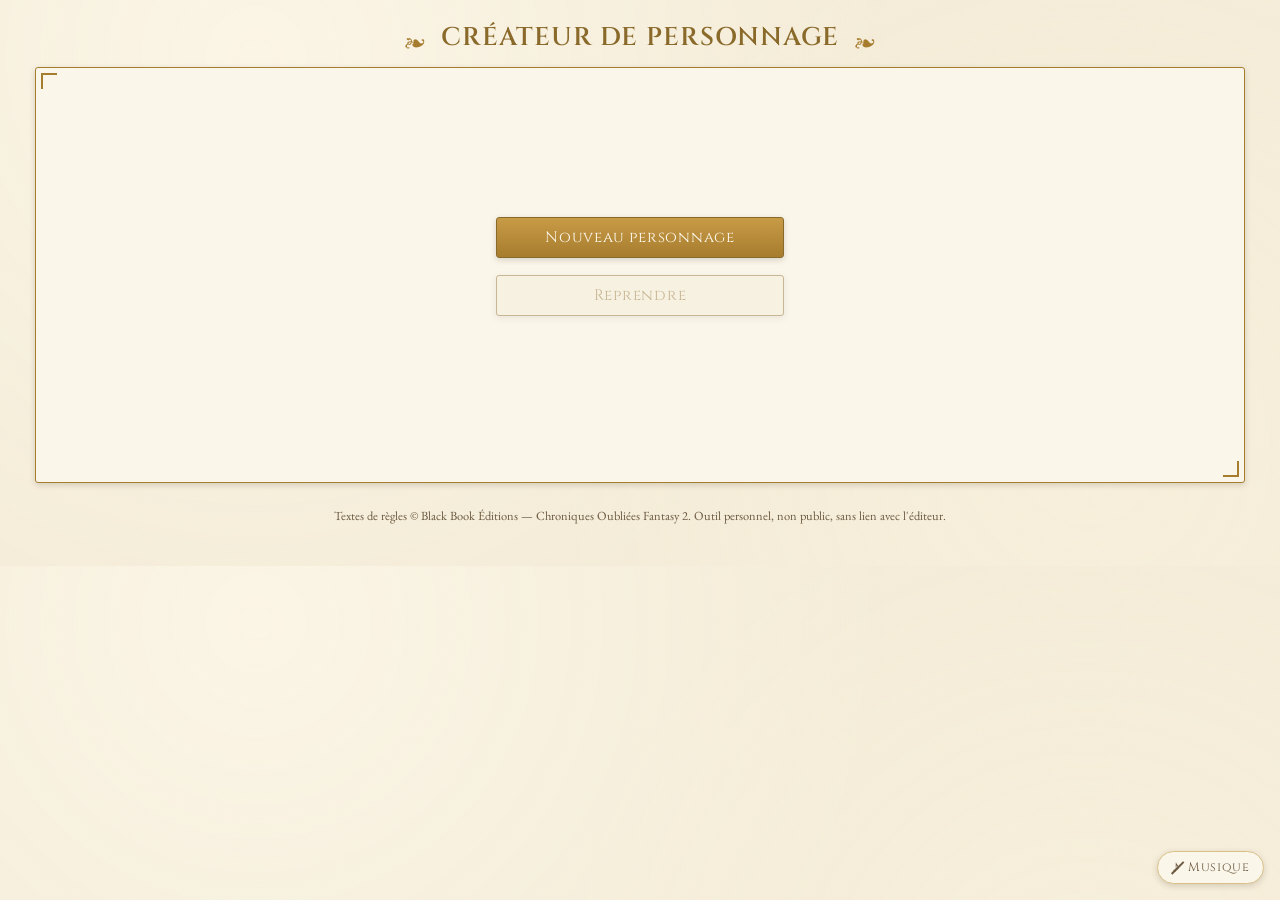
<file: index.html>
<!DOCTYPE html>
<html lang="fr">
<head>
<meta charset="utf-8">
<meta name="viewport" content="width=device-width, initial-scale=1">
<meta name="robots" content="noindex,nofollow">
<title>Créateur de personnage — Chroniques Oubliées Fantasy 2</title>
<link rel="preconnect" href="https://fonts.googleapis.com">
<link rel="preconnect" href="https://fonts.gstatic.com" crossorigin>
<link href="https://fonts.googleapis.com/css2?family=Cinzel:wght@500;700&family=EB+Garamond:ital,wght@0,400;0,600;1,400&display=swap" rel="stylesheet">
<link rel="stylesheet" href="css/app.css?v=7">
</head>
<body>

<header class="bandeau">
  <div class="bandeau-titre">
    <span class="ornement">❧</span>
    <h1>Créateur de personnage</h1>
    <span class="ornement">❧</span>
  </div>
</header>

<nav id="progression" class="progression" aria-label="Progression de la création" hidden>
  <p id="progression-resume" class="progression-resume"></p>
  <ol id="progression-etapes" class="progression-etapes"></ol>
</nav>

<main id="application" class="application">
  <section id="ecran" class="ecran cadre" aria-live="polite">
    <p class="chargement">Ouverture du grimoire…</p>
  </section>

  <aside id="fiche" class="fiche cadre" hidden>
    <h2>Fiche en construction</h2>
    <div id="fiche-contenu"></div>
  </aside>
</main>

<nav id="navigation" class="navigation" hidden>
  <button type="button" id="precedent" class="bouton bouton-secondaire">← Retour</button>
  <span id="erreurs" class="erreurs" role="alert"></span>
  <button type="button" id="suivant" class="bouton">Suivant →</button>
</nav>

<footer class="pied">
  Textes de règles © Black Book Éditions — Chroniques Oubliées Fantasy 2.
  Outil personnel, non public, sans lien avec l'éditeur.
</footer>

<div id="infobulle" class="infobulle" role="tooltip" hidden></div>

<div id="musique" class="musique" hidden>
  <button type="button" id="musique-bouton" class="musique-bouton" aria-pressed="false">
    <span id="musique-symbole" class="musique-symbole" aria-hidden="true">♪</span>
    <span class="musique-libelle">Musique</span>
  </button>
  <audio id="musique-audio" loop preload="none" src="assets/musique.mp3"></audio>
</div>

<script src="vendor/pdf-lib.min.js?v=7"></script>
<script src="js/pdf-repair.js?v=7"></script>
<script src="js/rules.js?v=7"></script>
<script src="js/state.js?v=7"></script>
<script src="js/data.js?v=7"></script>
<script src="js/ui.js?v=7"></script>
<script src="js/dice.js?v=7"></script>
<script src="js/prompt.js?v=7"></script>
<script src="js/pdf.js?v=7"></script>
<script src="js/steps/accueil.js?v=7"></script>
<script src="js/steps/prologue.js?v=7"></script>
<script src="js/steps/sexe.js?v=7"></script>
<script src="js/steps/profil.js?v=7"></script>
<script src="js/steps/peuple.js?v=7"></script>
<script src="js/steps/caracs.js?v=7"></script>
<script src="js/steps/voies.js?v=7"></script>
<script src="js/steps/equipement.js?v=7"></script>
<script src="js/steps/touche.js?v=7"></script>
<script src="js/steps/histoire.js?v=7"></script>
<script src="js/steps/recap.js?v=7"></script>
<script src="js/musique.js?v=7"></script>
<script src="js/main.js?v=7"></script>
</body>
</html>
</file>
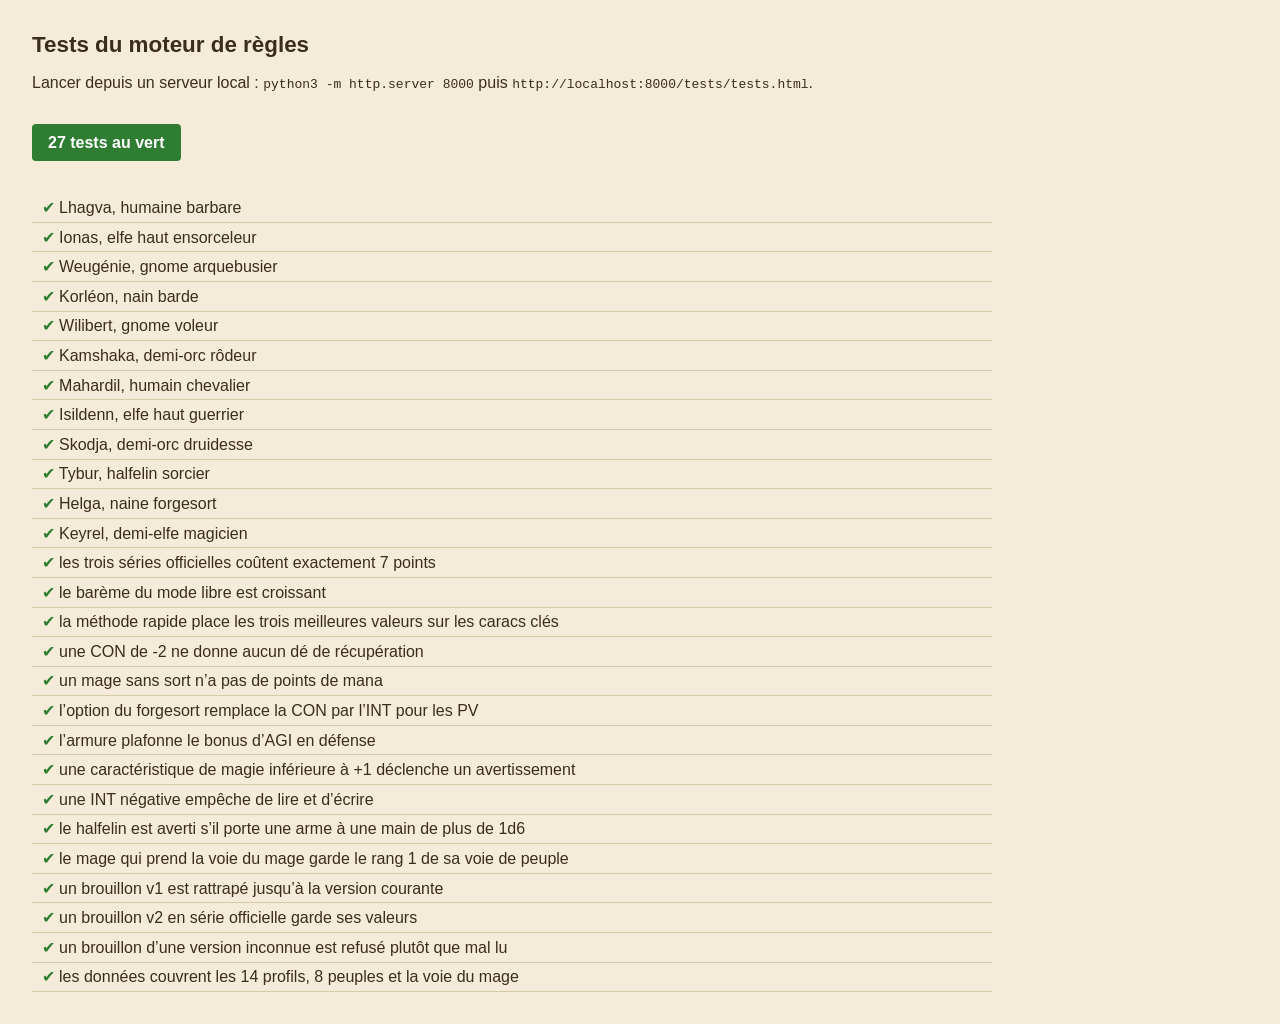
<file: tests/tests.html>
<!DOCTYPE html>
<html lang="fr">
<head>
<meta charset="utf-8">
<title>Tests du moteur — COF2</title>
<style>
  body { font-family: -apple-system, BlinkMacSystemFont, sans-serif; margin: 2rem; background: #f4ecd8; color: #3a2d1b; }
  h1 { font-size: 1.4rem; }
  #bilan { font-weight: bold; padding: .6rem 1rem; border-radius: 4px; display: inline-block; }
  .vert { background: #2e7d32; color: #fff; }
  .rouge { background: #a11; color: #fff; }
  ul { list-style: none; padding: 0; max-width: 60rem; }
  li { padding: .3rem .6rem; border-bottom: 1px solid #d8c9a8; }
  li.ok::before { content: '✔ '; color: #2e7d32; }
  li.ko::before { content: '✘ '; color: #a11; }
  .message { color: #a11; font-family: ui-monospace, monospace; font-size: .85rem; display: block; margin-left: 1.4rem; }
</style>
</head>
<body>
<h1>Tests du moteur de règles</h1>
<p>Lancer depuis un serveur local : <code>python3 -m http.server 8000</code> puis
<code>http://localhost:8000/tests/tests.html</code>.</p>
<p id="bilan">Chargement des données…</p>
<ul id="liste"></ul>

<script>window.BASE_DONNEES = '../';</script>
<script src="../js/rules.js?v=7"></script>
<script src="../js/state.js?v=7"></script>
<script src="../js/data.js?v=7"></script>
<script src="tests.js?v=7"></script>
<script>
(async () => {
  const bilan = document.getElementById('bilan');
  const liste = document.getElementById('liste');
  let DATA;
  try {
    DATA = await loadAll();
  } catch (e) {
    bilan.className = 'rouge';
    bilan.textContent = 'Données non chargées : ' + e.message;
    return;
  }
  const resultats = lancerTests(DATA);
  const rates = resultats.filter((r) => !r.ok);
  bilan.className = rates.length ? 'rouge' : 'vert';
  bilan.textContent = rates.length
    ? rates.length + ' test(s) en échec sur ' + resultats.length
    : resultats.length + ' tests au vert';
  for (const r of resultats) {
    const li = document.createElement('li');
    li.className = r.ok ? 'ok' : 'ko';
    li.textContent = r.nom;
    if (!r.ok) {
      const span = document.createElement('span');
      span.className = 'message';
      span.textContent = r.message;
      li.appendChild(span);
    }
    liste.appendChild(li);
  }
})();
</script>
</body>
</html>
</file>
<file: css/app.css>
/* Ambiance parchemin : fond crème, cadres or-brun repris de la feuille de personnage
   officielle, titres en capitales serif. Tous les ornements sont faits en CSS, aucun
   fichier graphique n'est repris du DRS ni du livre. */

:root {
  --creme: #f4ecd8;
  --creme-clair: #fbf6ea;
  --parchemin: #efe3c8;
  --or: #a67c2e;
  --or-fonce: #8a6a2b;
  --or-clair: #d9c089;
  --encre: #3a2d1b;
  --encre-pale: #6b5a41;
  --rouge: #8c2f24;
  --vert: #4a6b34;
  --ombre: 0 2px 6px rgba(58, 45, 27, .18);
  --rayon: 3px;

  /* une seule échelle de tailles pour toute l'application */
  --t-titre-ecran: 1.55rem;
  --t-section: 1.2rem;
  --t-sous-section: 1.02rem;
  --t-corps: 1rem;
  --t-petit: .875rem;
  --espace-section: 2.4rem;
}

* { box-sizing: border-box; }

[hidden] { display: none !important; }

body {
  margin: 0;
  background:
    radial-gradient(circle at 20% 10%, #fbf5e6 0%, transparent 55%),
    radial-gradient(circle at 85% 80%, #f7efdb 0%, transparent 45%),
    var(--creme);
  color: var(--encre);
  font-family: 'EB Garamond', Georgia, 'Times New Roman', serif;
  font-size: 17px;
  line-height: 1.5;
}

h1, h2, h3, h4, .titre-serif {
  font-family: Cinzel, Georgia, serif;
  font-weight: 600;
  letter-spacing: .04em;
  margin: 0 0 .5rem;
}

h1 { font-size: 1.6rem; }
h2 { font-size: var(--t-titre-ecran); color: var(--or-fonce); }
h3 { font-size: var(--t-section); color: var(--or-fonce); }
h4 { font-size: var(--t-sous-section); }

/* sections : même rythme vertical partout */
.section { margin: 0 0 var(--espace-section); }
.section > h3 { margin-top: 0; }
.section + .section { border-top: 1px solid var(--or-clair); padding-top: 1.8rem; }
#ecran h4 { margin-top: 1.4rem; }
.apport-famille { margin-top: .4rem; }

p { margin: 0 0 .7rem; }

a { color: var(--or-fonce); }

/* ---------------------------------------------------------------- bandeau et pied */

.bandeau {
  text-align: center;
  padding: 1.2rem 1rem .6rem;
}

.bandeau-titre {
  display: flex;
  align-items: center;
  justify-content: center;
  gap: 1rem;
}

.bandeau-titre h1 { margin: 0; color: var(--or-fonce); text-transform: uppercase; }

.ornement { color: var(--or); font-size: 1.3rem; }

.pied {
  text-align: center;
  font-size: .78rem;
  color: var(--encre-pale);
  padding: 1.5rem 1rem 2.5rem;
}

/* ---------------------------------------------------------------- mise en page */

.application {
  display: grid;
  grid-template-columns: minmax(0, 1fr) 19rem;
  gap: 1.2rem;
  max-width: 78rem;
  margin: 0 auto;
  padding: 0 1.2rem;
  align-items: start;
}

.application.sans-fiche { grid-template-columns: minmax(0, 1fr); }

/* cadre à coins ornés, dans l'esprit de la feuille officielle */
.cadre {
  position: relative;
  background: var(--creme-clair);
  border: 1px solid var(--or);
  border-radius: var(--rayon);
  box-shadow: var(--ombre);
  padding: 1.4rem 1.5rem;
}

.cadre::before, .cadre::after {
  content: '';
  position: absolute;
  width: 14px; height: 14px;
  border: 1px solid var(--or);
  pointer-events: none;
}

.cadre::before { top: 5px; left: 5px; border-width: 2px 0 0 2px; }
.cadre::after { bottom: 5px; right: 5px; border-width: 0 2px 2px 0; }

.ecran { min-height: 26rem; }

.chargement { color: var(--encre-pale); font-style: italic; }

/* ---------------------------------------------------------------- navigation */

.navigation {
  display: flex;
  align-items: center;
  gap: 1rem;
  max-width: 78rem;
  margin: 1rem auto 0;
  padding: 0 1.2rem;
}

.navigation .erreurs { flex: 1; color: var(--rouge); font-size: .9rem; }

.bouton {
  font-family: Cinzel, Georgia, serif;
  font-size: .95rem;
  letter-spacing: .05em;
  padding: .55rem 1.3rem;
  border: 1px solid var(--or-fonce);
  border-radius: var(--rayon);
  background: linear-gradient(180deg, #c89b46, var(--or));
  color: #fffaf0;
  cursor: pointer;
  box-shadow: var(--ombre);
}

.bouton:hover { filter: brightness(1.07); }
.bouton:disabled { opacity: .45; cursor: not-allowed; filter: none; }

.bouton-secondaire {
  background: var(--creme);
  color: var(--or-fonce);
}

.bouton-petit { padding: .3rem .7rem; font-size: .82rem; }

.bouton-lien {
  background: none; border: none; box-shadow: none;
  color: var(--or-fonce); text-decoration: underline; cursor: pointer;
  font-family: inherit; font-size: .9rem; padding: 0;
}

/* ---------------------------------------------------------------- cartes */

.grille-cartes {
  display: grid;
  grid-template-columns: repeat(3, 1fr);
  gap: 1.4rem;
  margin: 1.6rem 0;
}

/* deux colonnes seulement quand la fenêtre devient vraiment étroite */
@media (max-width: 56rem) { .grille-cartes { grid-template-columns: repeat(2, 1fr); } }
@media (max-width: 36rem) { .grille-cartes { grid-template-columns: 1fr; } }

.carte {
  position: relative;
  display: flex;
  flex-direction: column;
  border: 1px solid var(--or-clair);
  border-radius: var(--rayon);
  background: var(--parchemin);
  padding: 0 0 .9rem;
  overflow: hidden;
  cursor: pointer;
  text-align: left;
  font: inherit;
  color: inherit;
  transition: transform .12s ease, box-shadow .12s ease;
}

.carte:hover { transform: translateY(-3px); box-shadow: 0 6px 18px rgba(58, 45, 27, .28); }
.carte:hover .carte-image { filter: saturate(1.06) brightness(1.03); }

.carte[aria-pressed="true"] {
  border-color: var(--or);
  border-width: 2px;
  background: #f7e9c9;
  box-shadow: 0 0 0 2px rgba(166, 124, 46, .25);
}

.carte h4 { margin: 0 0 .3rem; padding: 0 .9rem; font-size: var(--t-section); }
.carte > h4:first-child { padding-top: .9rem; }

.carte .resume { color: var(--encre-pale); margin: 0 0 .5rem; padding: 0 .9rem; flex: 1; }

.carte .caracs-cles {
  font-family: Cinzel, serif;
  font-size: .78rem;
  letter-spacing: .06em;
  color: var(--or-fonce);
  padding: 0 .9rem;
}

.carte-image {
  width: 100%;
  /* les illustrations montrent les deux sexes côte à côte : format paysage, plein cadre */
  aspect-ratio: 4 / 3;
  object-fit: cover;
  border: none;
  border-bottom: 1px solid var(--or-clair);
  margin: 0 0 .9rem;
  transition: filter .15s ease;
  background: repeating-linear-gradient(135deg, #e8dcbe, #e8dcbe 8px, #e2d4b0 8px, #e2d4b0 16px);
}

.carte-image-absente {
  display: flex;
  align-items: center;
  justify-content: center;
  text-align: center;
  font-family: Cinzel, serif;
  font-size: var(--t-petit);
  color: var(--or-fonce);
  padding: .5rem;
}

/* ---------------------------------------------------------------- blocs et listes */

.bloc-repliable {
  border: 1px solid var(--or-clair);
  border-radius: var(--rayon);
  background: var(--parchemin);
  padding: .4rem .8rem;
  margin: .7rem 0;
}

.bloc-repliable > summary {
  cursor: pointer;
  font-family: Cinzel, serif;
  font-size: .85rem;
  color: var(--or-fonce);
  letter-spacing: .04em;
}

.bloc-repliable > div { padding-top: .5rem; }

.encadre {
  border-left: 3px solid var(--or);
  background: var(--parchemin);
  padding: .6rem .9rem;
  margin: .8rem 0;
  border-radius: 0 var(--rayon) var(--rayon) 0;
}

.encadre.avertissement { border-left-color: var(--rouge); }
.encadre.maison { font-style: italic; }

.liste-nue { list-style: none; padding: 0; margin: 0; }

.separateur {
  border: none;
  border-top: 1px solid var(--or-clair);
  margin: var(--espace-section) 0;
}

.separateur-orne {
  text-align: center;
  color: var(--or);
  margin: 1.2rem 0;
  font-size: .9rem;
}

/* ---------------------------------------------------------------- infobulles */

.aide {
  display: inline-flex;
  align-items: center;
  justify-content: center;
  width: 1.05rem;
  height: 1.05rem;
  margin-left: .25rem;
  border: 1px solid var(--or);
  border-radius: 50%;
  color: var(--or-fonce);
  font-size: .7rem;
  font-family: Cinzel, serif;
  cursor: help;
  background: var(--creme);
  vertical-align: middle;
}

.infobulle {
  position: absolute;
  z-index: 40;
  max-width: 24rem;
  font-size: var(--t-petit);
  background: #fffaf0;
  border: 1px solid var(--or);
  border-radius: var(--rayon);
  box-shadow: 0 4px 14px rgba(58, 45, 27, .25);
  padding: .6rem .8rem;
  font-size: .87rem;
  line-height: 1.4;
}

.infobulle h4 { margin: 0 0 .25rem; font-size: .9rem; color: var(--or-fonce); }
.infobulle .source { display: block; margin-top: .4rem; font-size: .75rem; color: var(--encre-pale); }

/* ---------------------------------------------------------------- formulaires */

label { display: block; margin: .8rem 0 .2rem; font-size: var(--t-petit); color: var(--encre-pale); }

input[type="text"], input[type="number"], textarea, select {
  width: 100%;
  font: inherit;
  color: var(--encre);
  background: var(--creme-clair);
  border: 1px solid var(--or-clair);
  border-radius: var(--rayon);
  padding: .45rem .6rem;
}

input:focus, textarea:focus, select:focus {
  outline: 2px solid var(--or-clair);
  border-color: var(--or);
}

textarea { min-height: 7rem; resize: vertical; line-height: 1.5; }

.ligne { display: flex; gap: .8rem; align-items: flex-end; flex-wrap: wrap; }
.ligne > * { flex: 1; min-width: 8rem; }
.ligne > .fixe { flex: 0 0 auto; min-width: 0; }

.compteur { font-size: .8rem; color: var(--encre-pale); text-align: right; }
.compteur.trop { color: var(--rouge); }

/* ---------------------------------------------------------------- caractéristiques */

.table-caracs { width: 100%; border-collapse: collapse; }
.table-caracs th, .table-caracs td { padding: .35rem .4rem; text-align: left; }
.table-caracs th { font-family: Cinzel, serif; font-size: .78rem; color: var(--or-fonce); }
.table-caracs tbody tr:nth-child(odd) { background: rgba(166, 124, 46, .06); }

.valeur-carac {
  font-family: Cinzel, serif;
  font-size: 1.05rem;
  min-width: 2.4rem;
  text-align: center;
  display: inline-block;
}

.pastille {
  display: inline-block;
  min-width: 1.9rem;
  text-align: center;
  padding: .1rem .35rem;
  border: 1px solid var(--or-clair);
  border-radius: var(--rayon);
  background: var(--parchemin);
  font-family: Cinzel, serif;
  font-size: .85rem;
}

.pastille.libre { cursor: pointer; }
.pastille.choisie { background: var(--or); color: #fffaf0; border-color: var(--or-fonce); }

.budget {
  font-family: Cinzel, serif;
  color: var(--or-fonce);
}

.budget.depasse { color: var(--rouge); }

/* ---------------------------------------------------------------- dés */

.de {
  display: inline-flex;
  align-items: center;
  justify-content: center;
  width: 2.4rem;
  height: 2.4rem;
  border: 1px solid var(--or-fonce);
  border-radius: 6px;
  background: linear-gradient(160deg, #fffaf0, #eadfc2);
  font-family: Cinzel, serif;
  font-size: 1.1rem;
  box-shadow: var(--ombre);
}

.de.roule { animation: secousse .5s ease-in-out; }

@keyframes secousse {
  0% { transform: rotate(0) scale(1); }
  25% { transform: rotate(-14deg) scale(1.12); }
  50% { transform: rotate(12deg) scale(1.08); }
  75% { transform: rotate(-6deg) scale(1.04); }
  100% { transform: rotate(0) scale(1); }
}

.tirage { display: flex; align-items: center; gap: .6rem; flex-wrap: wrap; margin: .4rem 0; }

/* ---------------------------------------------------------------- panneau fiche */

.fiche { position: sticky; top: 1rem; font-size: var(--t-petit); }
.fiche h2 { font-size: var(--t-sous-section); }
.fiche dl { display: grid; grid-template-columns: auto 1fr; gap: .15rem .6rem; margin: .4rem 0; }
.fiche dt { color: var(--encre-pale); display: flex; align-items: center; }
.fiche dd { margin: 0; font-family: Cinzel, serif; }
.fiche .detail { font-family: 'EB Garamond', serif; font-size: .75rem; color: var(--encre-pale); }
.fiche .avertissements { margin-top: .6rem; font-size: .8rem; color: var(--rouge); }

/* ---------------------------------------------------------------- récapitulatif */

.recap-colonnes { display: grid; grid-template-columns: repeat(auto-fit, minmax(16rem, 1fr)); gap: 1rem; }

.portrait-apercu {
  display: block;
  max-width: 14rem;
  border: 1px solid var(--or);
  border-radius: var(--rayon);
  margin: .9rem auto 0;
}

.capacite {
  border-top: 1px solid var(--or-clair);
  padding: .5rem 0;
}

.capacite .titre-capacite { font-family: Cinzel, serif; font-size: var(--t-sous-section); }
.capacite .tag {
  display: inline-block;
  background: var(--or);
  color: #fffaf0;
  font-size: .7rem;
  padding: 0 .3rem;
  border-radius: 2px;
  margin-left: .2rem;
}
.capacite .sort { color: var(--rouge); font-weight: bold; margin-left: .15rem; }
.capacite .texte { margin: .25rem 0 0; }

.prompt-zone textarea { min-height: 11rem; font-size: .88rem; }

.succes { color: var(--vert); font-size: .85rem; }

/* ---------------------------------------------------------------- accueil */

.ecran-accueil {
  display: flex;
  flex-direction: column;
  align-items: center;
  justify-content: center;
  gap: 1.1rem;
  min-height: 22rem;
  text-align: center;
}

.ecran-accueil .bouton { min-width: 18rem; }

/* ---------------------------------------------------------------- choix du sexe */

.choix-sexe { display: flex; gap: 1.4rem; justify-content: center; margin: 2.5rem 0; }

.carte-sexe {
  display: flex;
  flex-direction: column;
  align-items: center;
  gap: .5rem;
  width: 11rem;
  padding: 1.6rem 1rem;
  border: 1px solid var(--or-clair);
  border-radius: var(--rayon);
  background: var(--parchemin);
  cursor: pointer;
  font-family: Cinzel, Georgia, serif;
  font-size: var(--t-sous-section);
  color: inherit;
  transition: transform .12s ease, box-shadow .12s ease;
}

.carte-sexe:hover { transform: translateY(-2px); box-shadow: var(--ombre); }

.carte-sexe[aria-pressed="true"] {
  border-color: var(--or);
  border-width: 2px;
  background: #f7e9c9;
  box-shadow: 0 0 0 2px rgba(166, 124, 46, .25);
}

/* Cinzel ne dessine pas ♂ ni ♀ : on laisse une police système prendre le relais */
.glyphe-sexe {
  font-size: 2.8rem;
  line-height: 1;
  color: var(--or-fonce);
  font-family: 'Apple Symbols', 'Segoe UI Symbol', system-ui, serif;
}

/* ---------------------------------------------------------------- carte du monde */

.illustration-fiche {
  display: block;
  width: 100%;
  border: 1px solid var(--or);
  border-radius: var(--rayon);
  margin: 0 0 1rem;
  background: repeating-linear-gradient(135deg, #e8dcbe, #e8dcbe 8px, #e2d4b0 8px, #e2d4b0 16px);
}

.image-monde {
  display: block;
  width: 100%;
  height: auto;            /* la carte se voit en entier, jamais rognée */
  object-fit: contain;
  border: 1px solid var(--or);
  border-radius: var(--rayon);
  margin-bottom: 1.6rem;
  background: repeating-linear-gradient(135deg, #e8dcbe, #e8dcbe 8px, #e2d4b0 8px, #e2d4b0 16px);
}

.image-monde.carte-image-absente {
  min-height: 9rem;
  display: flex;
  align-items: center;
  justify-content: center;
  font-family: Cinzel, serif;
  color: var(--or-fonce);
}

/* ---------------------------------------------------------------- langues */

.langue.parlee {
  display: inline-block;
  padding: .2rem .6rem;
  border: 1px solid var(--or-fonce);
  border-radius: var(--rayon);
  background: var(--or);
  color: #fffaf0;
  font-family: Cinzel, serif;
  font-size: var(--t-petit);
}

/* ---------------------------------------------------------------- portrait */

.zone-televersement {
  border: 2px dashed var(--or);
  border-radius: var(--rayon);
  background: var(--parchemin);
  padding: 1.6rem 1.2rem;
  margin: 0 0 1.4rem;
  text-align: center;
}

.zone-televersement p { margin: 0 0 .6rem; }

.bouton-fichier { display: inline-block; }

/* champ de fichier masqué mais accessible au clavier */
.champ-fichier {
  position: absolute;
  width: 1px; height: 1px;
  overflow: hidden;
  clip: rect(0 0 0 0);
  white-space: nowrap;
}

.champ-fichier:focus-visible + .bouton-fichier { outline: 3px solid var(--or-clair); }

.trait + .trait { margin-top: 1.4rem; }

/* ---------------------------------------------------------------- barre de progression */

/* Purement indicative : elle situe l'étape en cours et, surtout, montre celles qui
   restent — une valeur encore à zéro s'explique souvent par une étape à venir. */
.progression {
  max-width: 78rem;
  margin: 0 auto 1.4rem;
  padding: 0 1.2rem;
}

.progression-resume {
  display: none;                 /* n'apparaît que sur écran étroit */
  margin: 0 0 .5rem;
  text-align: center;
  font-family: Cinzel, Georgia, serif;
  font-size: .8rem;
  letter-spacing: .04em;
  color: var(--or-fonce);
}

.progression-etapes {
  display: flex;
  list-style: none;
  margin: 0;
  padding: 0;
}

.etape-progression {
  position: relative;
  flex: 1;
  min-width: 0;
  display: flex;
  flex-direction: column;
  align-items: center;
  gap: .35rem;
}

/* le fil qui relie les pastilles */
.etape-progression::before {
  content: '';
  position: absolute;
  top: 10px;
  left: -50%;
  width: 100%;
  height: 2px;
  background: var(--or-clair);
}

.etape-progression:first-child::before { display: none; }
.etape-progression.faite::before, .etape-progression.courante::before { background: var(--or); }

.puce-progression {
  position: relative;
  z-index: 1;
  width: 21px;
  height: 21px;
  border: 1px solid var(--or);
  border-radius: 50%;
  background: var(--creme-clair);
  color: var(--or-fonce);
  font-family: Cinzel, Georgia, serif;
  font-size: .7rem;
  line-height: 19px;
  text-align: center;
}

.nom-progression {
  font-size: .72rem;
  line-height: 1.2;
  text-align: center;
  color: var(--encre-pale);
}

.etape-progression.faite .puce-progression { background: var(--or-clair); }

.etape-progression.courante .puce-progression {
  background: var(--or);
  border-color: var(--or-fonce);
  color: var(--creme-clair);
  box-shadow: 0 0 0 3px rgba(166, 124, 46, .22);
}

.etape-progression.courante .nom-progression { color: var(--or-fonce); font-weight: 600; }
.etape-progression.a-venir .puce-progression { border-color: var(--or-clair); color: var(--encre-pale); }
.etape-progression.a-venir .nom-progression { opacity: .7; }

/* ---------------------------------------------------------------- vignette musique */

.musique {
  position: fixed;
  right: 1rem;
  bottom: 1rem;
  z-index: 20;
}

.musique-bouton {
  display: flex;
  align-items: center;
  gap: .45rem;
  padding: .45rem .85rem;
  font-family: Cinzel, Georgia, serif;
  font-size: .78rem;
  letter-spacing: .05em;
  color: var(--or-fonce);
  background: var(--creme-clair);
  border: 1px solid var(--or);
  border-radius: 999px;
  box-shadow: var(--ombre);
  cursor: pointer;
}

.musique-bouton:hover { background: var(--parchemin); }
.musique-bouton:focus-visible { outline: 3px solid var(--or-clair); }

.musique-symbole { position: relative; font-size: 1.05rem; line-height: 1; }

/* barre oblique sur la note quand le son est coupé */
.musique-bouton.muet { color: var(--encre-pale); border-color: var(--or-clair); }

.musique-bouton.muet .musique-symbole::after {
  content: '';
  position: absolute;
  left: -3px;
  top: 50%;
  width: 17px;
  height: 1.5px;
  background: currentColor;
  transform: rotate(-45deg);
}

@media (max-width: 62rem) {
  .application { grid-template-columns: minmax(0, 1fr); }
  .fiche { position: static; }
}

/* écran étroit : les dix noms ne tiennent pas, la ligne de résumé prend le relais */
@media (max-width: 46rem) {
  .progression-resume { display: block; }
  .nom-progression { display: none; }
  .puce-progression { width: 13px; height: 13px; font-size: 0; }
  .etape-progression::before { top: 6px; }
  .pied { padding-bottom: 4.5rem; }
}
</file>
